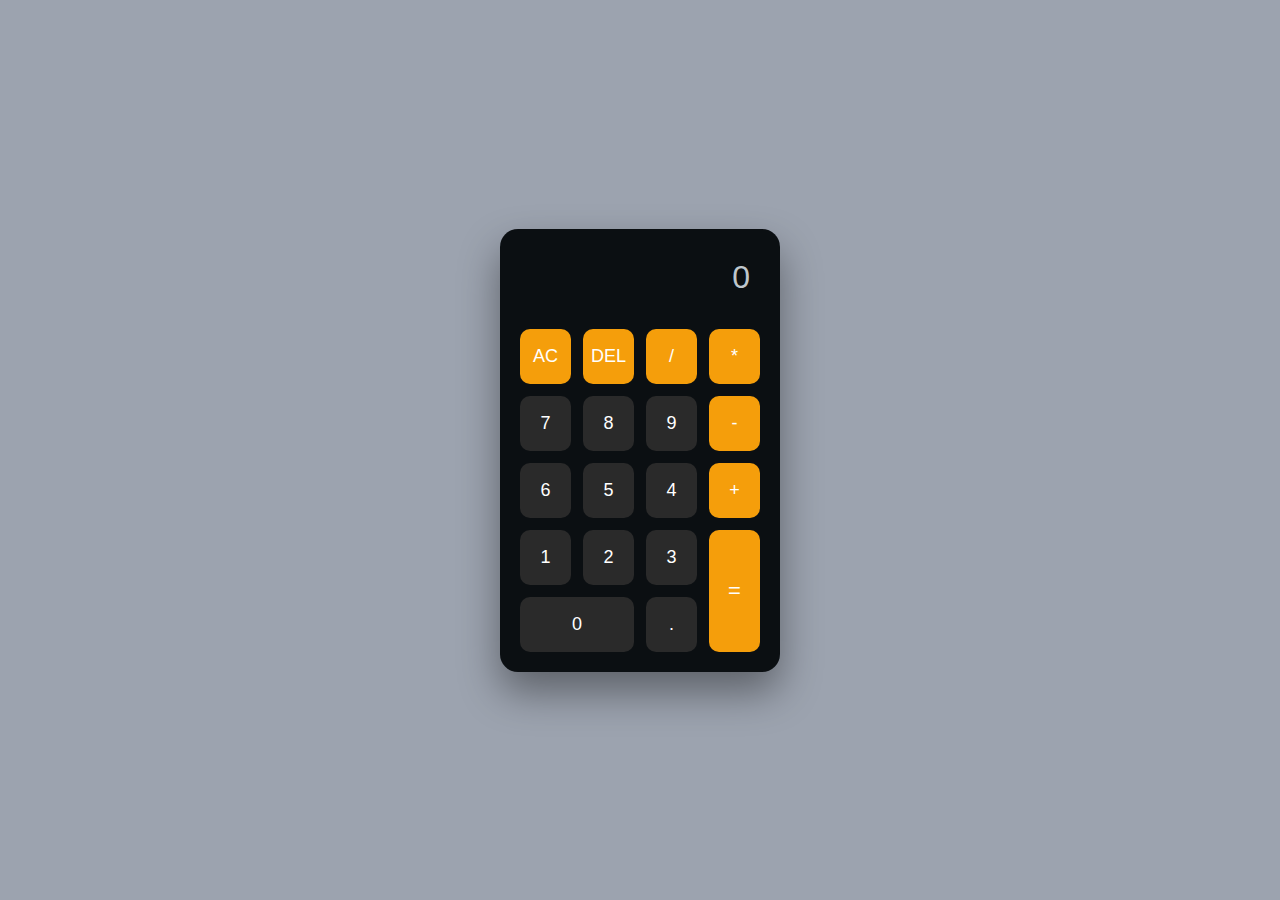
<file: index.html>
<!DOCTYPE html>
<html lang="en">
<head>
  <meta charset="UTF-8">
  <title>Calculator</title>
  <link rel="stylesheet" href="style.css">
</head>
<body>

  <div class="calculator">
    <div id="display" class="display">0</div>

    <div class="buttons">
      <button class="operator" onclick="clearDisplay()">AC</button>
      <button class="operator" onclick="deleteLast()">DEL</button>
      <button class="operator" onclick="append('/')">/</button>
      <button class="operator" onclick="append('*')">*</button>

      <button class="num" onclick="append('7')">7</button>
      <button class="num" onclick="append('8')">8</button>
      <button class="num" onclick="append('9')">9</button>
      <button class="operator" onclick="append('-')">-</button>

      <button class="num" onclick="append('6')">6</button>
      <button class="num" onclick="append('5')">5</button>
      <button class="num" onclick="append('4')">4</button>
      <button class="operator" onclick="append('+')">+</button>

      <button class="num" onclick="append('1')">1</button>
      <button class="num" onclick="append('2')">2</button>
      <button class="num" onclick="append('3')">3</button>
      <button class="equal" onclick="calculate()">=</button>

      <button class="num zero" onclick="append('0')">0</button>
      <button class="num" onclick="append('.')">.</button>
    </div>
  <script src="text.js"></script>
</body>
</html>
</file>
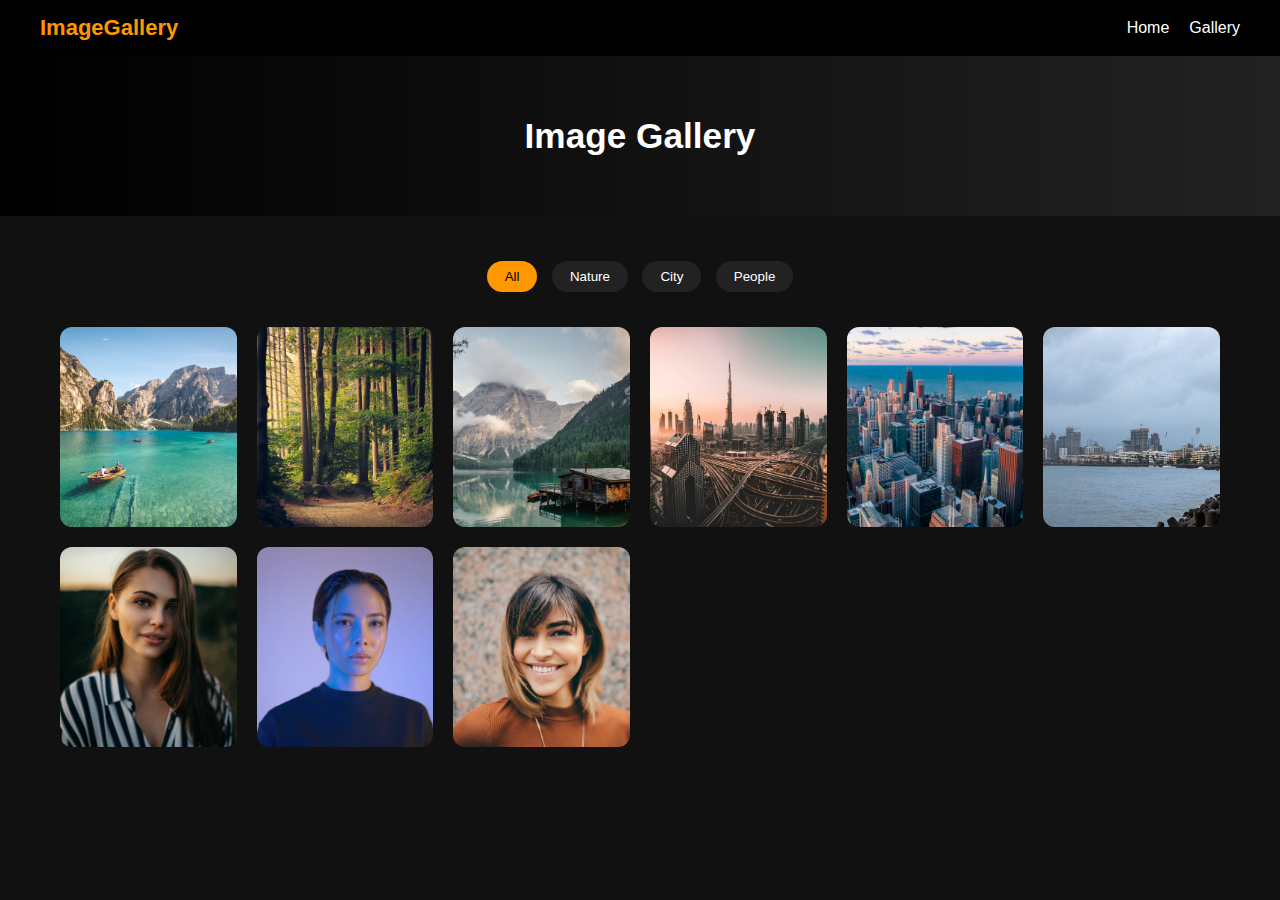
<file: CodeAlpha_ImageGallery/index.html>
<!DOCTYPE html>
<html lang="en">
<head>
  <meta charset="UTF-8">
  <meta name="viewport" content="width=device-width, initial-scale=1.0">
  <title>Image Gallery</title>
  <link rel="stylesheet" href="style.css">
</head>
<body>

  <nav class="navbar">
    <div class="logo">ImageGallery</div>
    <ul>
      <li><a href="#">Home</a></li>
      <li><a href="#gallery">Gallery</a></li>
    </ul>
  </nav>

  <section class="hero">
    <h1>Image Gallery</h1>
    <p></p>
  </section>

  <section class="container" id="gallery">

    <div class="filters">
      <button class="active" data-filter="all">All</button>
      <button data-filter="nature">Nature</button>
      <button data-filter="city">City</button>
      <button data-filter="people">People</button>
    </div>

    <div class="gallery">
      <img src="Images/nature1.png" data-category="nature">
      <img src="Images/nature2.png" data-category="nature">
      <img src="Images/nature3.png" data-category="nature">
      <img src="Images/city1.png" data-category="city"> 
      <img src="Images/city2.png" data-category="city">
      <img src="Images/city3.png" data-category="city">
      <img src="Images/people1.png" data-category="people">
      <img src="Images/people2.png" data-category="people">
      <img src="Images/people3.png" data-category="people">  
      </div>

  </section>

  <div class="lightbox">
    <span class="close">&times;</span>
    <button class="prev">&#10094;</button>
    <img id="lightbox-img">
    <button class="next">&#10095;</button>
  </div>

  <script src="text.js"></script>
</body>
</html>
</file>
<file: style.css>
* {
  box-sizing: border-box;
  font-family: Arial, sans-serif;
}

body {
  margin: 0;
  height: 100vh;
  background: #9ca3af;   
  display: flex;
  justify-content: center;
  align-items: center;
}

.calculator {
  background: #0b0f12;
  width: 280px;
  padding: 20px;
  border-radius: 18px;
  box-shadow: 0 20px 40px rgba(0,0,0,0.4);
}
.display {
  height: 60px;
  color: #bfc6cc;
  font-size: 32px;
  text-align: right;
  padding: 10px;
  margin-bottom: 20px;
}

.buttons {
  display: grid;
  grid-template-columns: repeat(4, 1fr);
  gap: 12px;
}

button {
  height: 55px;
  border: none;
  border-radius: 10px;
  font-size: 18px;
  cursor: pointer;
}
.num {
  background: #2a2a2a;
  color: white;
}

.operator {
  background: #f59e0b;
  color: white;
}

.equal {
  grid-row: span 2;
  height: 122px;
  background: #f59e0b;
  color: white;
  font-size: 22px;
}

.zero {
  grid-column: span 2;
}

.footer {
  margin-top: 15px;
  text-align: center;
  color: white;
  font-size: 13px;
}

.footer span {
  font-weight: bold;
}
</file>
<file: CodeAlpha_ImageGallery/style.css>
* {
  margin: 0;
  padding: 0;
  box-sizing: border-box;
  font-family: Arial, sans-serif;
}

body {
  background: #111;
  color: #fff;
}

.navbar {
  display: flex;
  justify-content: space-between;
  align-items: center;
  padding: 15px 40px;
  background: #000;
}

.navbar ul {
  list-style: none;
  display: flex;
}

.navbar li {
  margin-left: 20px;
}

.navbar a {
  color: #fff;
  text-decoration: none;
  transition: 0.3s;
}

.navbar a:hover {
  color: #ff9800;
}

.logo {
  color: #ff9800;
  font-size: 22px;
  font-weight: bold;
}

.hero {
  text-align: center;
  padding: 60px 20px;
  background: linear-gradient(to right, #000, #222);
}

.hero h1 {
  font-size: 2.2rem;
}

.container {
  max-width: 1200px;
  margin: auto;
  padding: 40px 20px;
}

.filters {
  text-align: center;
  margin-bottom: 30px;
}

.filters button {
  padding: 8px 18px;
  margin: 5px;
  border: none;
  border-radius: 20px;
  cursor: pointer;
  background: #222;
  color: #fff;
  transition: 0.3s;
}

.filters button.active,
.filters button:hover {
  background: #ff9800;
  color: #000;
}

.gallery {
  display: grid;
  grid-template-columns: repeat(auto-fit, minmax(150px, 1fr));
  gap: 20px;
}

.gallery img {
  width: 100%;
  height: 200px;
  object-fit: cover;
  object-position: center;
  border-radius: 12px;
  cursor: pointer;
  transition: transform 0.4s, box-shadow 0.4s, opacity 0.4s;
}

.gallery img:hover {
  transform: scale(1.05);
  box-shadow: 0 15px 30px rgba(255, 152, 0, 0.4);
}

.gallery img.hide {
  opacity: 0;
  pointer-events: none;
  transform: scale(0.9);
}

.lightbox {
  position: fixed;
  inset: 0;
  background: rgba(0,0,0,0.9);
  display: none;
  align-items: center;
  justify-content: center;
}

.lightbox img {
  max-width: 85%;
  max-height: 80%;
  border-radius: 10px;
}

.lightbox .close {
  position: absolute;
  top: 20px;
  right: 30px;
  font-size: 30px;
  cursor: pointer;
}

.lightbox button {
  position: absolute;
  background: #ff9800;
  border: none;
  padding: 12px;
  font-size: 20px;
  cursor: pointer;
}

.prev { left: 20px; }
.next { right: 20px; }

@media (max-width: 600px) {
  .hero h1 { font-size: 1.6rem; }
  .gallery img { height: 150px; }
}
</file>
